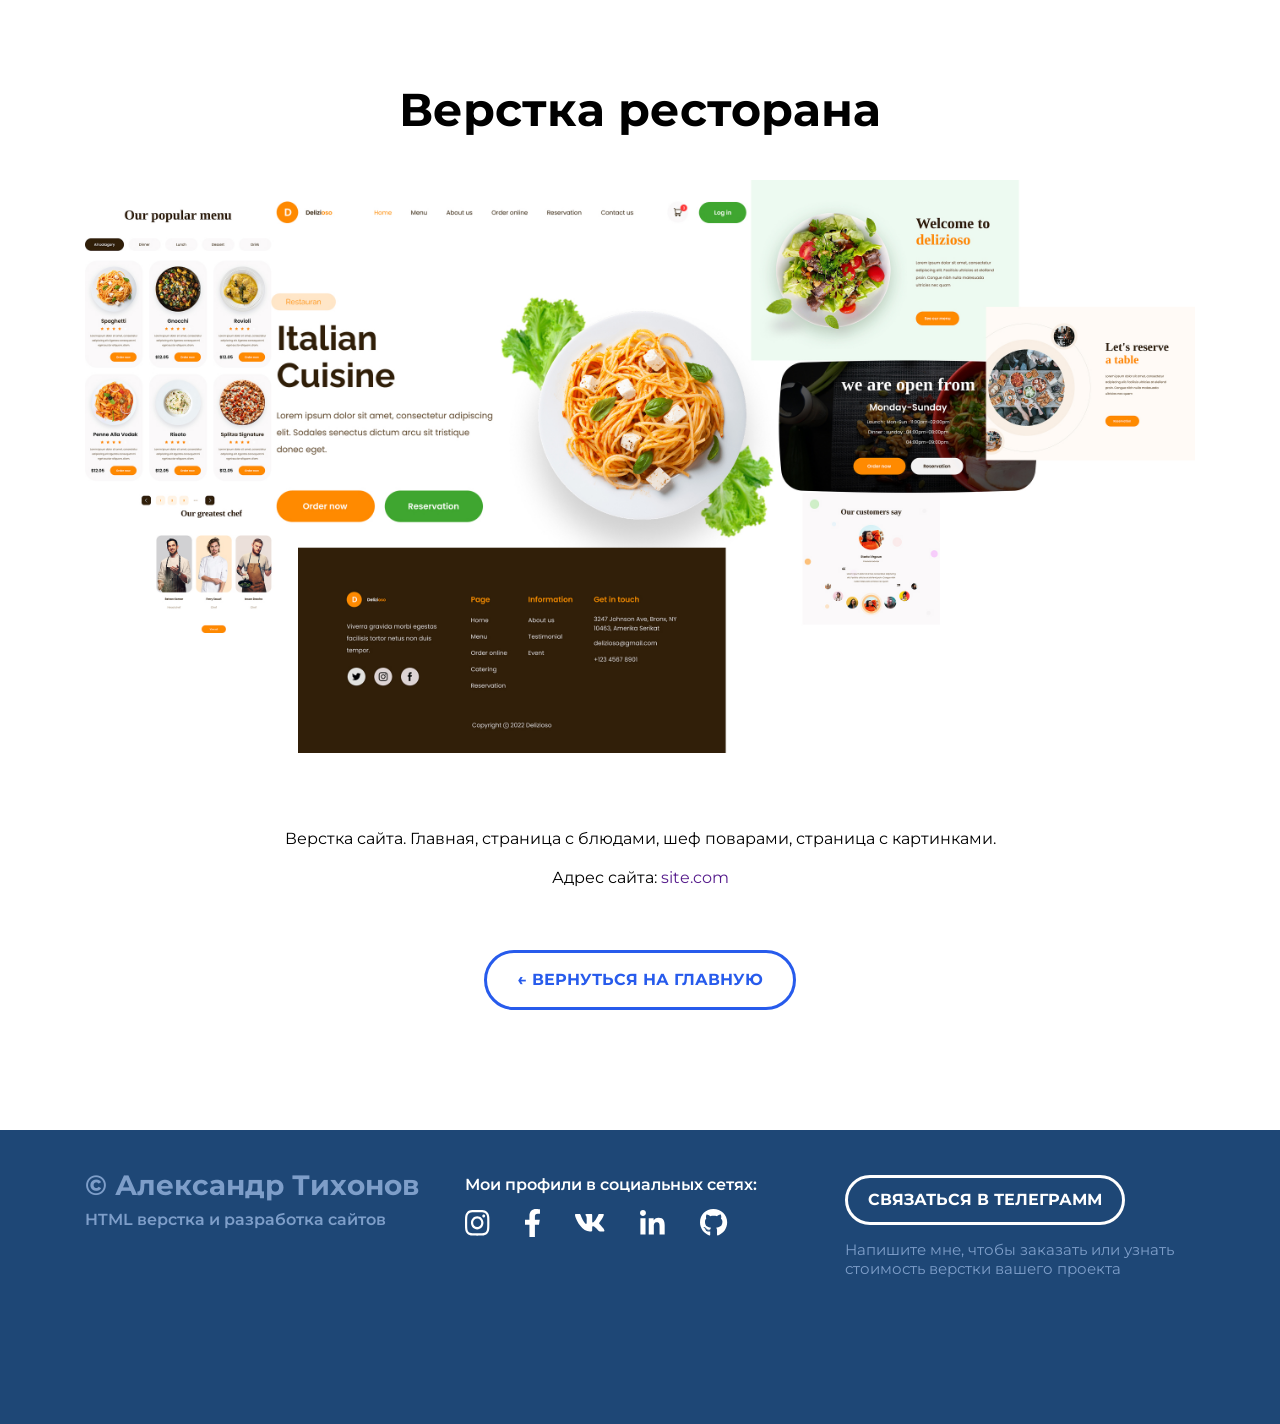
<file: forest.html>
<!DOCTYPE html>
<html lang="en">
<head>
    <meta charset="UTF-8">
    <meta name="viewport" content="width=device-width, initial-scale=1.0">
    <title>Проект Forest</title>
    <link rel="stylesheet" href="style.css">
</head>
<body>
    <section class="project">
        <div class="container">
            <h1 class="project__title">Верстка ресторана</h1>
            <img src="images/restoran.jpg" alt="" class="project__img">
            <p class="project__desc">Верстка сайта.
                Главная, страница с блюдами, шеф поварами, страница с картинками.
            </p>
            <p class="project__link">Адрес сайта: <a href="">site.com</a></p>
            <a href="index.html" class="project__btn-back">← ВЕРНУТЬСЯ НА ГЛАВНУЮ</a>
        </div>
    </section>

    <footer class="footer">
        <div class="container">
            <div class="footer__row">
                <div class="footer__copy">
                    <p class="footer__copy-name">© Александр Тихонов</p>
                    <p class="footer__copy-desc">HTML верстка и разработка сайтов</p>
                </div>

                <div class="footer__icons">
                    <p class="footer__icons-text">Мои профили в социальных сетях:</p>
                    <div class="footer__socials">
                        <a href="">
                            <img src="images/instagram.svg" alt="">
                        </a>
                        <a href="">
                            <img src="images/fb.svg" alt="">
                        </a>
                        <a href="">
                            <img src="images/vk.svg" alt="">
                        </a>
                        <a href="">
                            <img src="images/linkedin.svg" alt="">
                        </a>
                        <a href="">
                            <img src="images/git.svg" alt="">
                        </a>
                    </div>
                </div>

                <div class="footer__contacts">
                    <a href="" class="footer__btn">Связаться в телеграмм</a>
                    <p class="footer__contacts-text">Напишите мне, чтобы заказать или
                        узнать стоимость верстки вашего проекта
                    </p>
                </div>
            </div>
        </div>
    </footer>
</body>
</html>
</file>
<file: style.css>
@import url('https://fonts.googleapis.com/css2?family=Montserrat:ital,wght@0,100..900;1,100..900&display=swap');

* {
    box-sizing: border-box;
}

html {
    scroll-behavior: smooth;
}

body {
    font-family: "Montserrat", sans-serif;
    margin: 0;
}

h1, h2, h3, h4, h5, h6, p {
    margin: 0;
}

a {
    text-decoration: none;
}

.container {
    max-width: 1140px;
    margin-left: auto;
    margin-right: auto;
    padding-left: 15px;
    padding-right: 15px;
}

img {
    max-width: 100%;
}

/* header */
.header {
    width: 100%;
    height: 100vh;
    display: flex;
    flex-direction: column;
    justify-content: center;
    align-items: center;
    /* background-image: url("images/bg-fon.jpg"); */
    background-repeat: no-repeat;
    background-position: center;
    background-size: cover;
    position: relative;
    text-align: center;
}

.header__title {
    font-weight: 700;
    font-size: 55px;
    line-height: 130%;
    text-align: center;
    margin-bottom: 25px;
    color: #fff;
}

.header__desc {
    font-size: 16px;
    line-height: 150%;
    letter-spacing: 0.2em;
    text-transform: uppercase;
    color: #fff;
}

.header__arrow {
    width: 48px;
    height: 48px;
    position: absolute;
    bottom: 30px;
    left: 50%;
    transform: translate(-50%, 0);
}

/* portfolio */
.portfolio {
    padding-top: 80px;
    padding-bottom: 115px;
}

.portfolio__title {
    font-weight: 700;
    font-size: 45px;
    line-height: 130%;
    text-align: center;
    color: #000;
    margin-bottom: 70px;
}

.cards {
    display: flex;
    flex-wrap: wrap;
    gap: 30px;
}

.card__link {
    color: #000;
    transition: color 0.2s ease;
}

.card__link:hover {
    color: #275bec;
}

.card {
    padding: 20px;
    max-width: 540px;
    box-shadow: 0 10px 40px 0 rgba(126, 155, 189, 0.35);    
    background-color: #fff;
    transition: transform 0.2s linear;
}

.card:hover {
    transform: translateY(-15px);
}

.card__img {
    margin-bottom: 20px;
    width: 500px;
    height: 300px;
}

.card__title {
    font-weight: 600;
    font-size: 24px;
    line-height: 130%;
    margin-bottom: 15px;
}

.card__desc {
    font-size: 16px;
    line-height: 130%;
}

/* footer */
.footer {
    background: #1E4776;
    padding-top: 45px;
    padding-bottom: 130px;
    color: #fff;
}

.footer__row {
    display: flex;
    flex-direction: row;
    justify-content: space-between;
}

.footer__copy {
    color: #7E9EC9;
    line-height: 130%;
    max-width: 350px;
    flex-grow: 1;
}

.footer__copy-name {
    font-weight: 700;
    font-size: 28px;
    margin-bottom: 15px;
}

.footer__copy-desc {
    font-size: 16px;
    font-weight: 600;
}

.footer__icons {
    max-width: 350px;
    flex-grow: 1;
}

.footer__icons-text {
    margin-bottom: 15px;
    font-weight: 600;
    font-size: 16px;
}

.footer__socials {
    display: flex;
    align-items: center;
    gap: 35px;
}

.footer__contacts {
    max-width: 350px;
    flex-grow: 1;
}

.footer__btn {
    display: inline-block;
    border: 3px solid #fff;
    border-radius: 50px;
    height: 50px;
    color: #fff;
    padding-right: 20px;
    padding-left: 20px;
    line-height: 44px;
    font-weight: 700;
    font-size: 16px;
    text-transform: uppercase;
}

.footer__btn:hover {
    background-color: #fff;
    color: #1E4776;
}

.footer__contacts-text {
    font-size: 15px;
    margin: 15px 0;
    line-height: 1.3;
    color: #7E9EC9;
}

/* project */
.project {
    padding: 80px 0 120px 0;
    text-align: center;
}

.project__title {
    font-weight: 700;
    font-size: 46px;
    line-height: 130%;
    margin-bottom: 40px;
}

.project__img {
    margin-bottom: 70px;
}

.project__desc {
    max-width: 730px;
    margin-bottom: 15px;
    font-size: 16px;
    line-height: 150%;
    margin: 0 auto 15px;
}

.project__link {
    font-weight: 400;
    font-size: 16px;
    line-height: 150%;
    margin-bottom: 60px;
}

.project__btn-back {
    display: inline-block;
    border: 3px solid #275bec;
    border-radius: 50px;
    height: 60px;
    color: #275bec;
    padding-right: 30px;
    padding-left: 30px;
    line-height: 54px;
    font-weight: 700;
    font-size: 16px;
    text-transform: uppercase;
    transition: all 0.2s ease;
}

.project__btn-back:hover {
    background-color: #275bec;
    color: #fff;
}

@media (max-width: 1140px) {
    .card {
        width: calc(50% - 15px);
    }

    .footer {
        padding-top: 40px;
        padding-bottom: 60px;
    }

    .footer__row {
        flex-direction: column-reverse;
        align-items: center;
        text-align: center;
    }

    .footer__contacts {
        margin-bottom: 50px;
    }

    .footer__icons {
        margin-bottom: 50px;
    }

    .footer__copy-name {
        line-height: 1;
    }
}

@media (max-width: 650px) {
    .header__title {
        font-size: 32px;
    }

    .header__desc {
        font-size: 12px;
    }

    .portfolio {
        padding-top: 40px;
        margin-bottom: 60px;
    }

    .portfolio__title {
        font-size: 32px;
        margin-bottom: 30px;
    }

    .cards {
        justify-content: center;
    }

    .card {
        width: 100%;
    }

    .card__title {
        font-size: 18px;
    }

    .card__desc {
        font-size: 14px;
    }

    .project {
        padding: 40px 0 60px;
    }

    .project__title {
        font-size: 28px;
        margin-bottom: 30px;
    }

    .project__img {
        margin-bottom: 20px;
    }

    .project__link {
        margin-bottom: 50px;
    }

    .project__btn-back {
        padding: 0 10px;
    }
}
</file>
